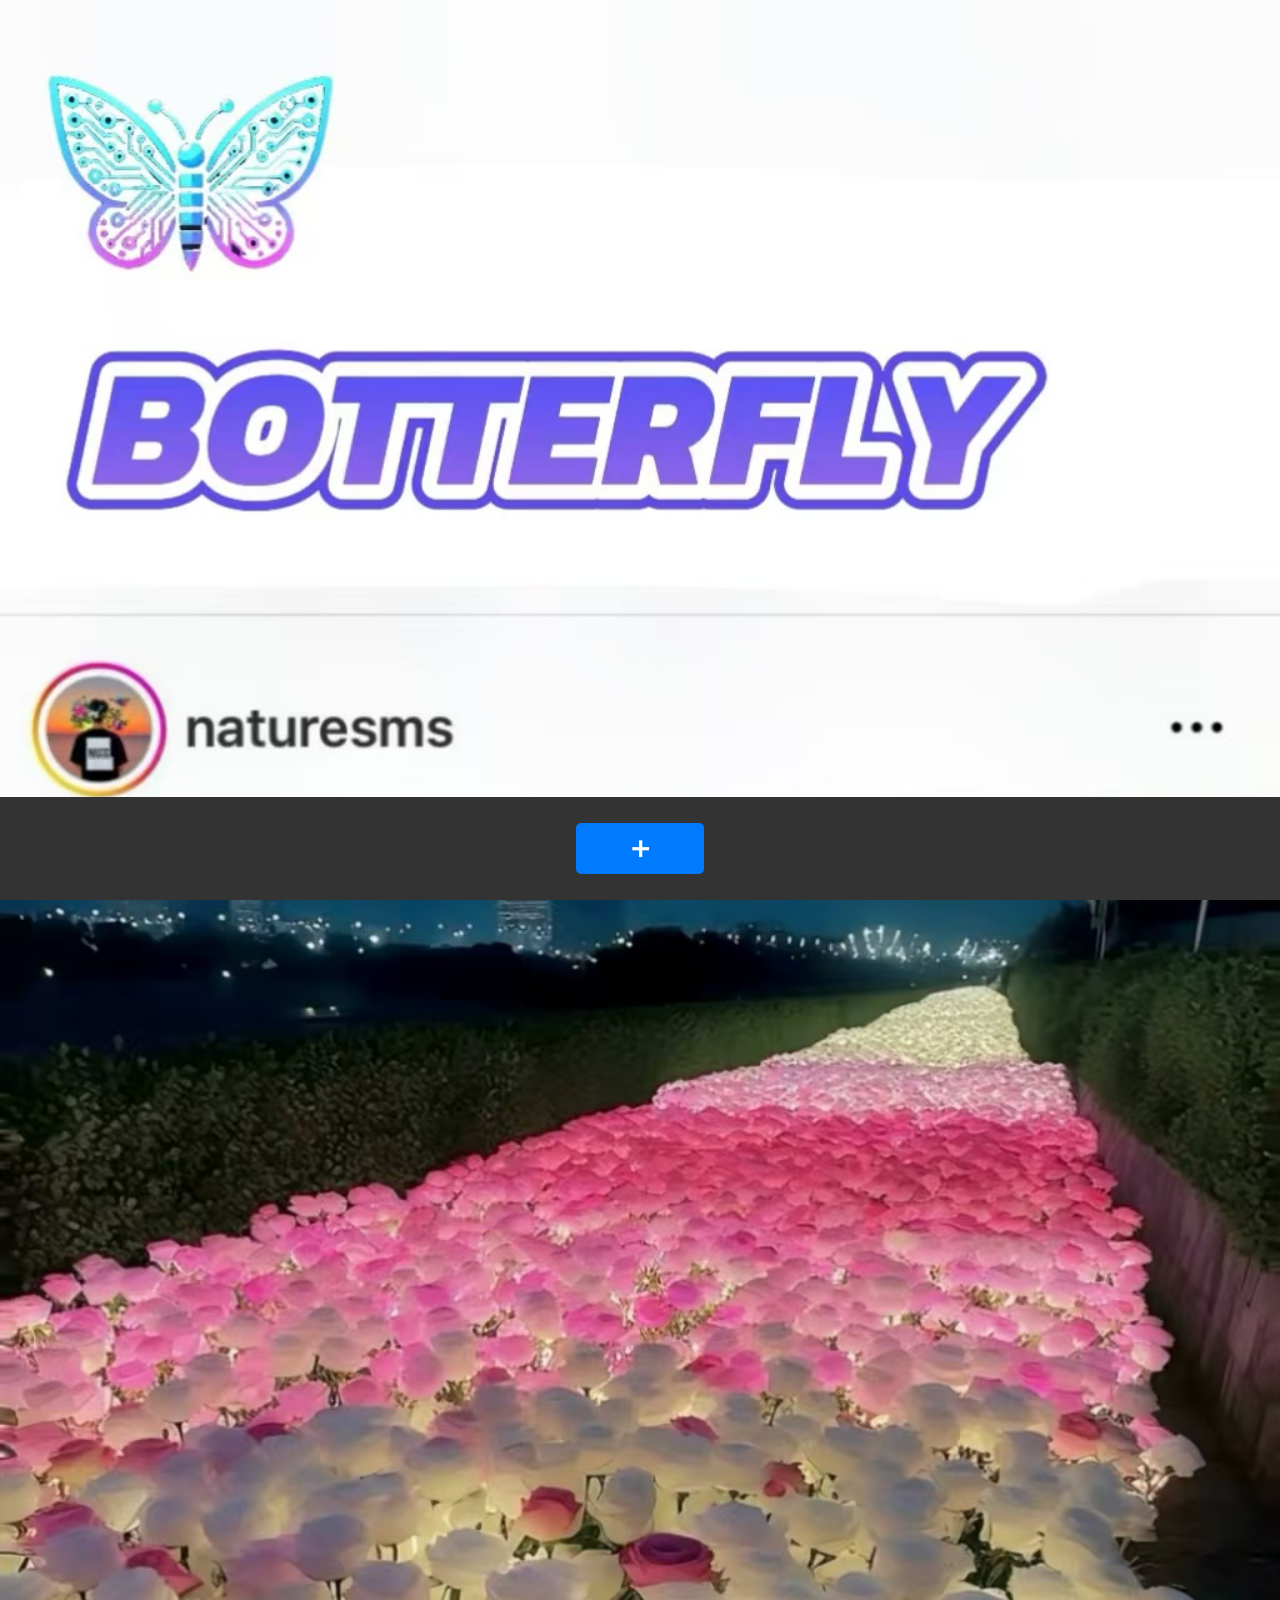
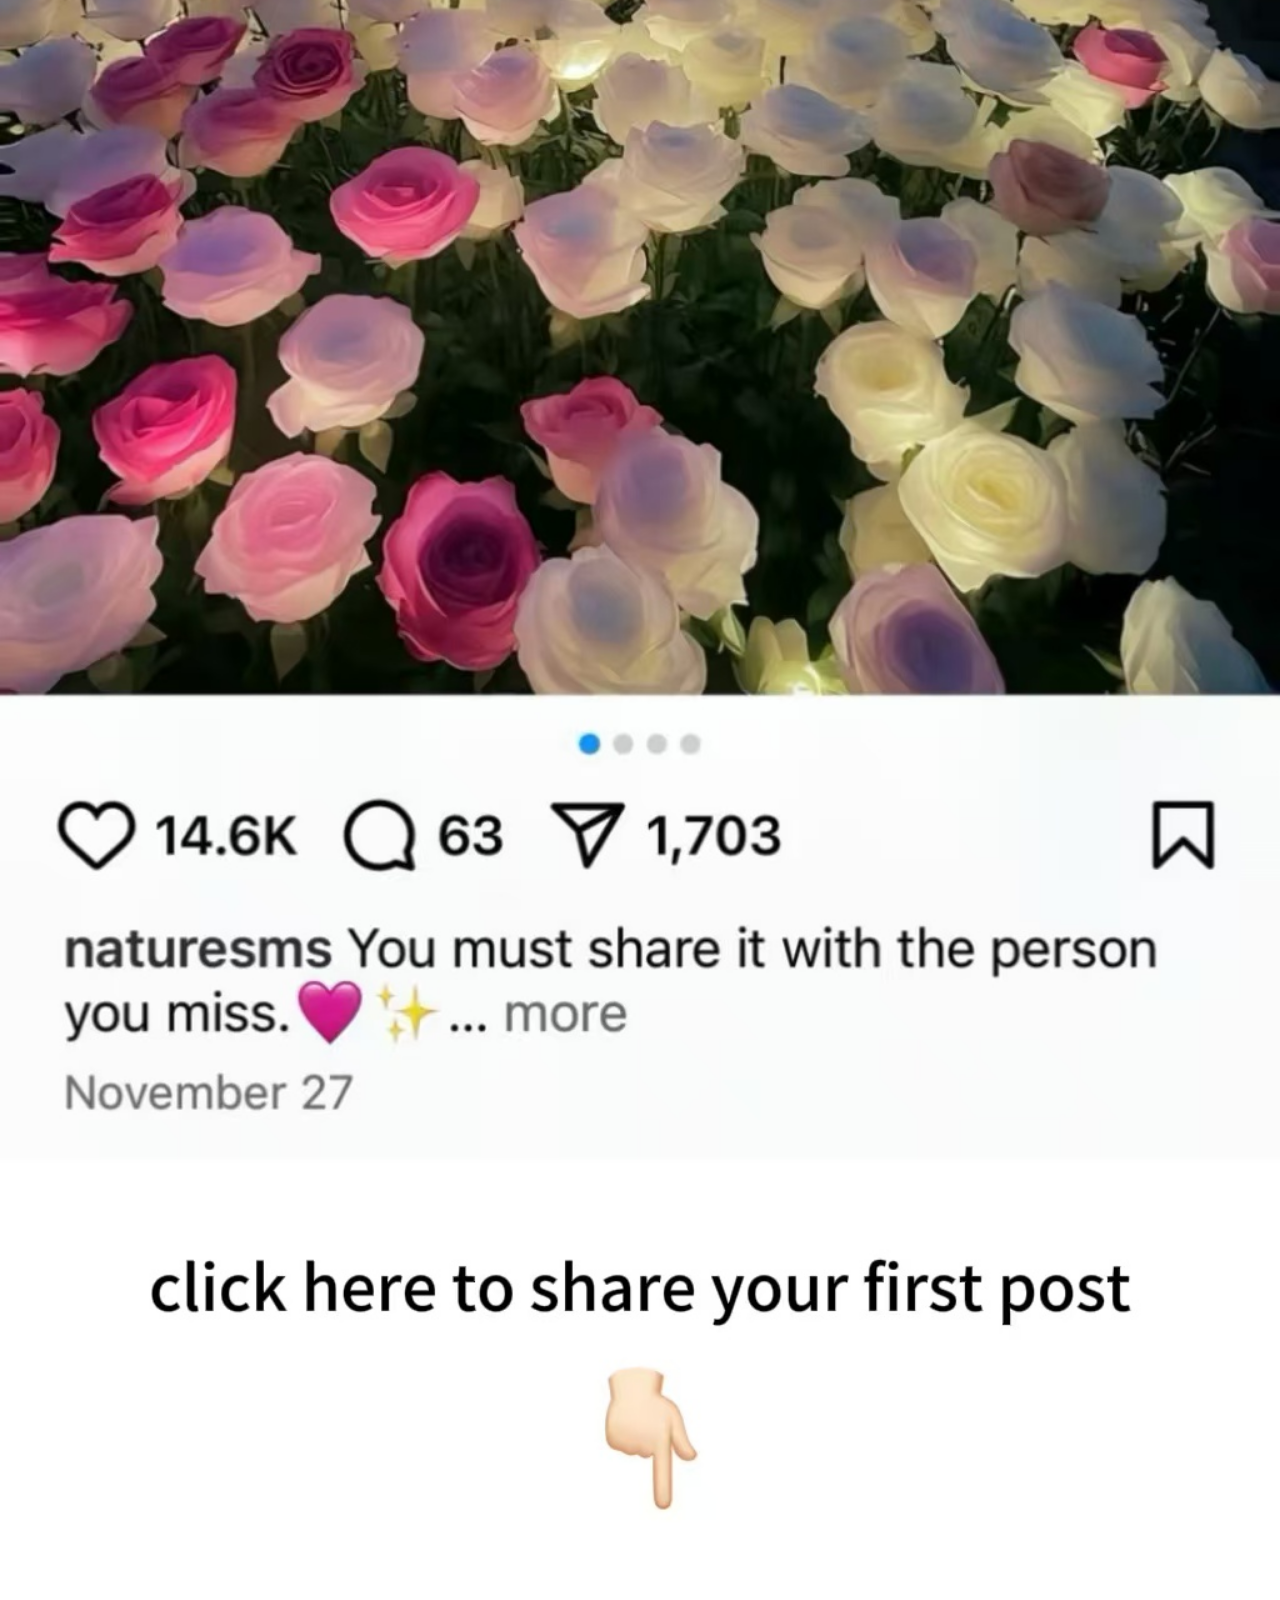
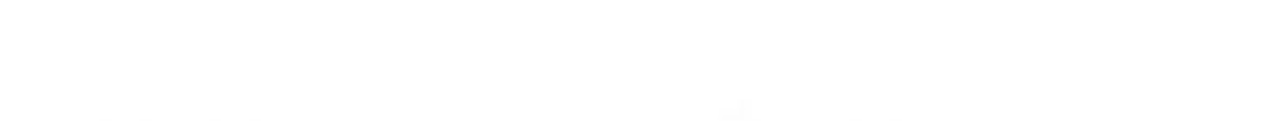
<file: homepage.html>
<!DOCTYPE html>
<html lang="zh">
<head>
    <meta charset="UTF-8">
    <meta name="viewport" content="width=device-width, initial-scale=1.0">
    <title>FAKEGRAM</title>
    <style>
        body {
            margin: 0;
            height: 110vh; /* 让页面有滚动条 */
        }
        .fixed-bottom {
            position: fixed;
            bottom: 0;
            left: 0;
            right: 0;
            background-color: #333;
            text-align: center;
            padding: 2vw;
        }
        .fixed-bottom button {
            padding: 0.6vh;
            width:10vw;
            font-size: 30px; /* 字体放大 */
            font-weight: bold; /* 字体加粗 */
            cursor: pointer;
            color: white;
            background-color: #007BFF;
            border: none;
            border-radius: 5px;
        }
        #ins{
           width: 100%; 
        }
        #inspic{
            width:100%;
        }
        
        
    </style>
</head>
<body>
    <div id ="ins">
        <img src="assets/ins.jpg" id="inspic">
    </div>

    <div class="fixed-bottom">
    <button onclick="window.location.href='https://cosinexw.github.io/ML4/index.html'">＋</button>
    </div>

</body>
</html>
</file>
